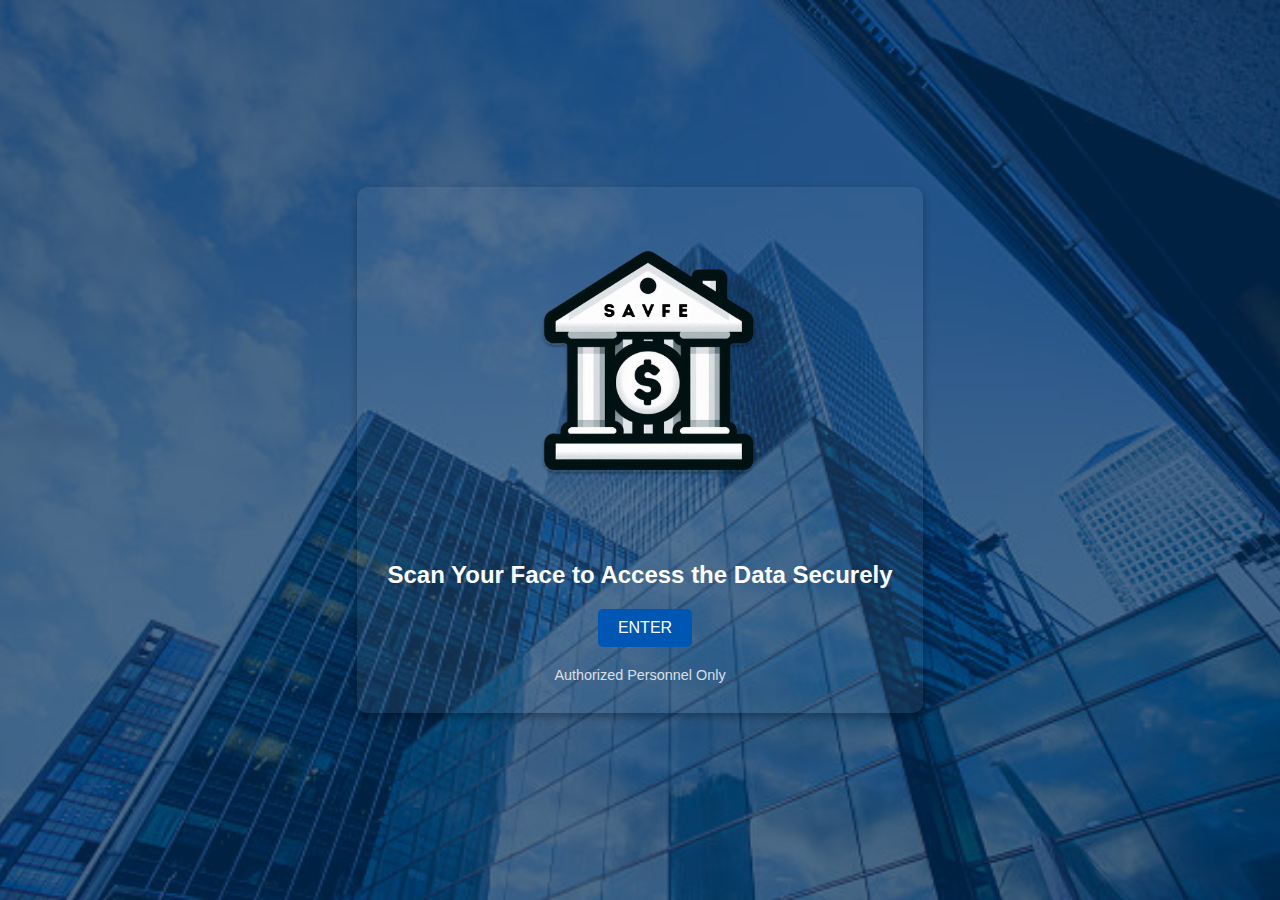
<file: Source Code/SAVFE HTML/SAVFE HTML/index.html>
<!DOCTYPE html>
<html lang="en">
<head>
    <meta charset="UTF-8">
    <meta name="viewport" content="width=device-width, initial-scale=1.0">
    <title>Secure Access</title>
    <link rel="stylesheet" href="style.css">
</head>
<body>
    
    <div class="container">
        <img src="images/SAVFElogo.png" alt="Logo" class="logo">
        <h1>Scan Your Face to Access the Data Securely</h1>
        <div class="button-container">
            <a href="scan.html" class="button">ENTER</a>
        </div>
        <div class="footer">Authorized Personnel Only</div>
    </div>

</body>
</html>
</file>
<file: Source Code/SAVFE HTML/SAVFE HTML/style.css>
body {
    margin: 0;
    font-family: Arial, sans-serif;
    background: url('images/Gedung2.jpg') no-repeat center center fixed;
    background-size: cover;
    color: white;
    display: flex;
    justify-content: center;
    align-items: center;
    height: 100vh;
    text-align: center;
    position: relative;
}

body::before {
    content: "";
    position: absolute;
    top: 0;
    left: 0;
    width: 100%;
    height: 100%;
    background-color: rgba(0, 47, 93, 0.7); /* Adjust opacity */
    z-index: 0;
}

.container {
    position: relative;
    z-index: 1;
    background: #ffffff11;
    padding: 30px;
    border-radius: 10px;
    box-shadow: 0 4px 8px rgba(0, 0, 0, 0.3);
    text-align: center;
}

.logo {
    width: 300px;
    margin-bottom: 20px;
}

h1 {
    font-size: 1.5rem;
    margin: 20px 0;
}

.button-container {
    display: flex;
    justify-content: center;
    align-items: center;
    margin-top: 20px;
}

.button {
    display: inline-block;
    padding: 10px 20px;
    font-size: 1rem;
    color: white;
    background-color: #0056b3;
    border: none;
    border-radius: 5px;
    cursor: pointer;
    text-decoration: none;
    margin-left: 10px; 
}

.button:hover {
    background-color: #004080;
}

.footer {
    margin-top: 20px;
    font-size: 0.9rem;
    opacity: 0.8;
}
</file>
